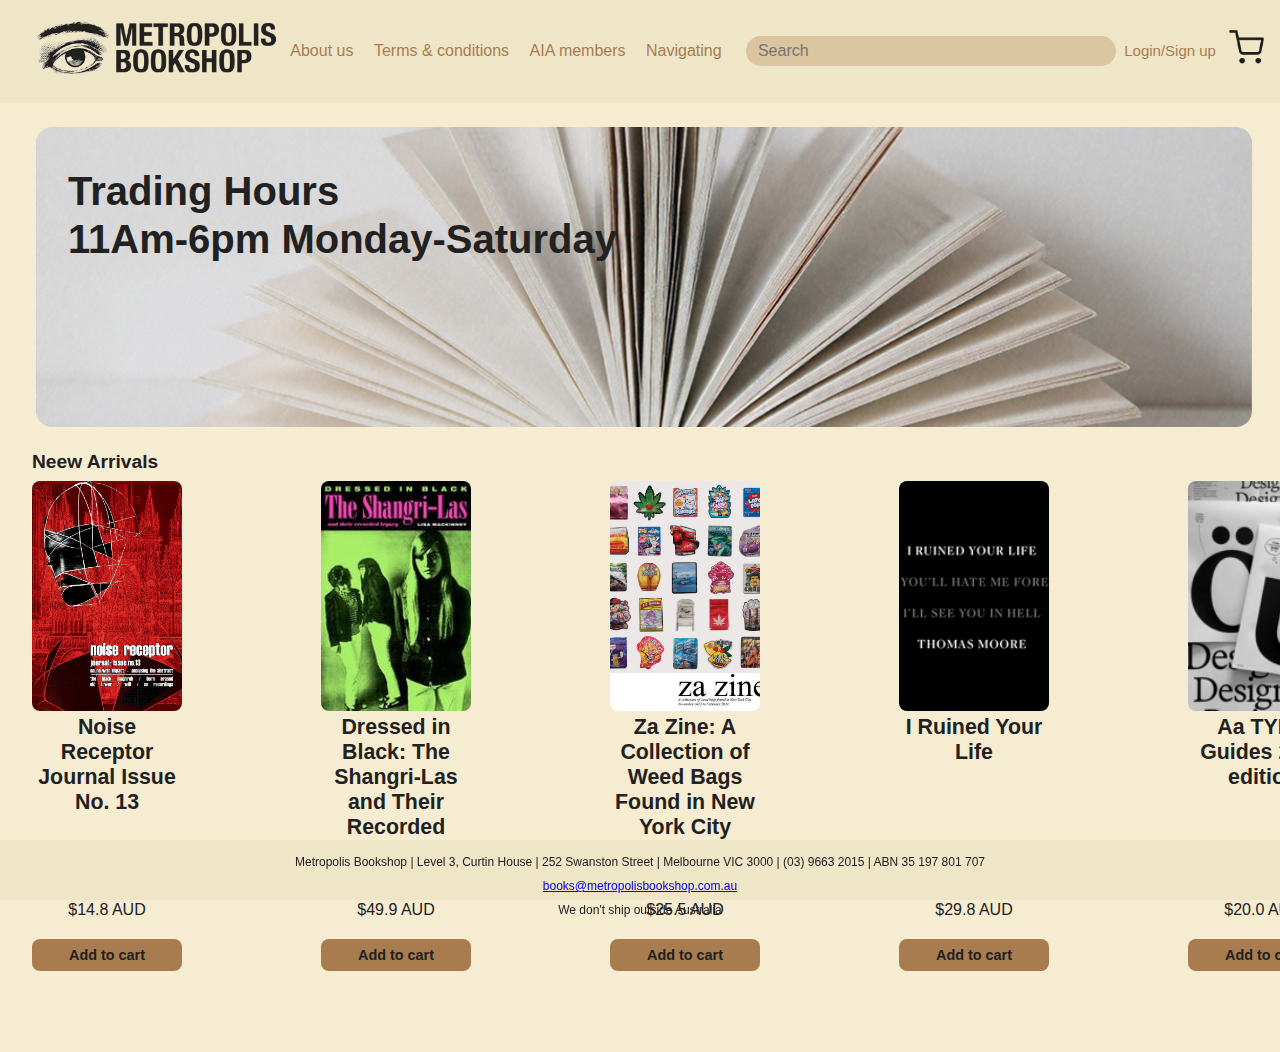
<file: index.html>
<!DOCTYPE html>
<html lang="en">
<head>
  <meta charset="UTF-8">
  <meta name="viewport" content="width=device-width, initial-scale=1.0">
  <title>Metropolis Bookshop</title>
  <link rel="stylesheet" href="style.css">
</head>
<body>
<div class="container">
  <!-- Mobile Header -->
  <header class="mobile-header">
    <h1>Metropolis bookshop</h1>
    <div class="mocart-icon">
      <img src="images/cart2.png" alt="mocart" />
    </div>
    <div class="search-box" onclick="location.href='search page.html';">
      <span class="search-icon">
      <img src="images/Search.png" alt="searcher">
      </span>
      <input type="text" placeholder="Search">
    </div>
  </header>

  <!-- Desktop Header -->
  <header class="desktop-header">
    <div class="cart-icon">
      <img src="images/cart2.png" alt="Cart" />
    </div>
    <div class="logo">
      <img src="images/original_metropolis_logoweb.png" alt="LOGO">      
    </div>
    <nav class="desktop-nav-links">
      <a href="#">About us</a>
      <a href="#">Terms &amp; conditions</a>
      <a href="#">AIA members</a>
      <a href="#">Navigating</a>
    </nav>
    <div class="desktop-search" onclick="location.href='search page.html';">
      <input type="text" placeholder="Search">
    </div>
    <div class="desktop-actions">
      <a href="#">Login/Sign up</a>
    </div>
  </header>

  <!-- Banner -->
  <section class="banner">
    <div class="banner-text">Trading Hours<br>11Am-6pm Monday-Saturday</div>
  </section>

  <!-- New Arrivals -->
  <section class="new-arrivals">
    <h2>Neew Arrivals</h2>
    <div class="books">
      <div class="book-item"><div class="book-cover"> <img src="images/book1.png" alt="book1"></div><p class="price">Noise Receptor Journal Issue No. 13</p>
      <p class="Price">$14.8 AUD</p>
      <button class="btn">Add to cart</button><button class="btn buy-btn">buy</button></div>
      <div class="book-item"><div class="book-cover"> <img src="images/book2.jpg" alt="book2"></div><p class="price">Dressed in Black: The Shangri-Las and Their Recorded Legacy</p>
      <p class="Price">$49.9 AUD</p>
      <button class="btn">Add to cart</button><button class="btn buy-btn">buy</button></div>
      <div class="book-item"><div class="book-cover"> <img src="images/book3.jpg" alt="book3"></div><p class="price">Za Zine: A Collection of Weed Bags Found in New York City</p>
      <p class="Price">$25.5 AUD</p>
      <button class="btn">Add to cart</button><button class="btn buy-btn">buy</button></div>
      <div class="book-item"><div class="book-cover"> <img src="images/book4.jpg" alt="book4"></div><p class="price">I Ruined Your Life</p>
      <p class="Price">$29.8 AUD</p>
      <button class="btn">Add to cart</button><button class="btn buy-btn">buy</button></div>
      <div class="book-item"><div class="book-cover"> <img src="images/book5.png" alt="book5"></div><p class="price">Aa TYPO Guides 2025 edition</p>
      <p class="Price">$20.0 AUD</p>
      <button class="btn">Add to cart</button><button class="btn buy-btn">buy</button></div>
    </div>
  </section>

  <!-- Desktop Footer -->
  <footer class="footer">
    <p>Metropolis Bookshop | Level 3, Curtin House | 252 Swanston Street | Melbourne VIC 3000 | (03) 9663 2015 | ABN 35 197 801 707</p>
    <p><a href="mailto:books@metropolisbookshop.com.au">books@metropolisbookshop.com.au</a></p>
    <p>We don't ship outside Australia</p>
  </footer>

  <!-- Mobile Bottom Navigation -->
  <nav class="mobile-nav">
    <a href="#"><div class="nav-icon"><img src="images/Icon.png" alt="Icon1"></div><span class="nav-label">Home</span></a>
    <a href="#"><div class="nav-icon" type="button" onclick="location.href='search page.html';"><img src="images/Search.png" alt="Icon2"></div><span class="nav-label">Search</span></a>
    <a href="#"><div class="nav-icon"><img src="images/cart2.png" alt="Icon3"></div><span class="nav-label">Cart</span></a>
  </nav>
</div>
</body>
</html>
</file>
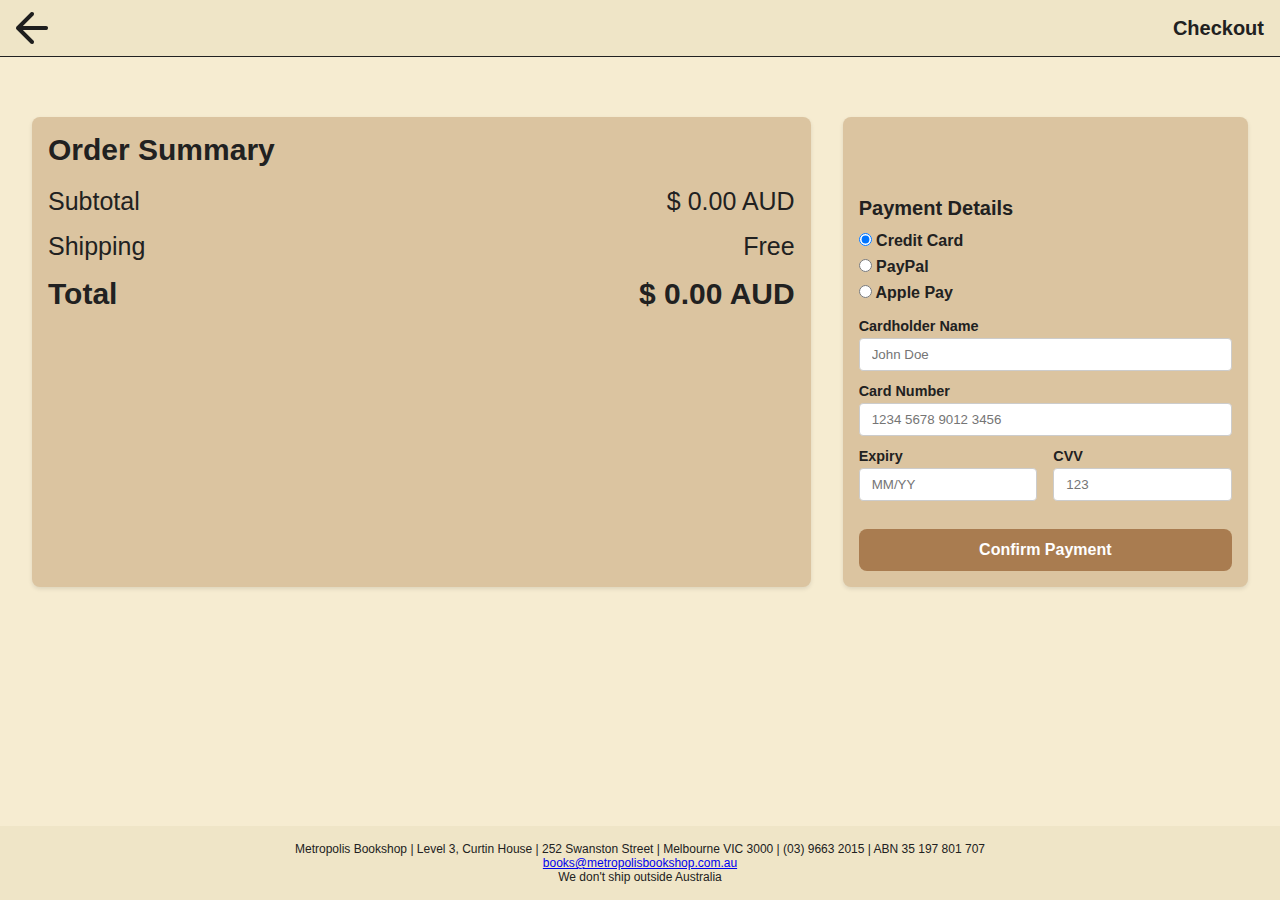
<file: checkout.html>
<!DOCTYPE html>
<html lang="en">
<head>
  <meta charset="UTF-8"/>
  <meta name="viewport" content="width=device-width, initial-scale=1"/>
  <title>Checkout – Metropolis Bookshop</title>
  <link rel="stylesheet" href="checkout.css"/>
  <script src="cart.js"></script>
</head>
<body>

  <!-- Mobile Header -->
  <header class="mobile-header">
    <div class="mobile-header-top">
      <button class="icon back-btn" onclick="history.back()" aria-label="Back">
        <img src="images/back.png" alt="icon">
      </button>
      <h1 class="mobile-title">Checkout</h1>
    </div>
  </header>

  <!-- Desktop Header -->
  <header class="desktop-header">
    <button class="icon back-btn" onclick="history.back()" aria-label="Back">
      <img src="images/back.png" alt="icon">
    </button>
  </header>

  <!-- Main Content -->
  <main class="checkout-main container">
    <div class="checkout-grid">
      <section class="order-summary">
        <h2>Order Summary</h2>
        <ul id="summary-list">
        </ul>
        <div class="summary-row">
          <span>Subtotal</span>
          <span id="summary-subtotal">-</span>
        </div>
        <div class="summary-row">
          <span>Shipping</span>
          <span>Free</span>
        </div>
        <div class="summary-row total-row">
          <span>Total</span>
          <span id="summary-total">-</span>
        </div>
      </section>
      <section class="payment-details">
        <h2>Payment Details</h2>
        <form id="payment-form">
          <div class="pm-group">
            <label>
              <input type="radio" name="pm" value="credit" checked/>
              Credit Card
            </label>
            <label>
              <input type="radio" name="pm" value="paypal"/>
              PayPal
            </label>
            <label>
              <input type="radio" name="pm" value="applepay"/>
              Apple Pay
            </label>
          </div>
          <div class="cc-fields">
            <label>Cardholder Name
              <input type="text" placeholder="John Doe"/>
            </label>
            <label>Card Number
              <input type="text" placeholder="1234 5678 9012 3456"/>
            </label>
            <div class="cc-row">
              <label>Expiry
                <input type="text" placeholder="MM/YY"/>
              </label>
              <label>CVV
                <input type="text" placeholder="123"/>
              </label>
            </div>
          </div>
          <button type="submit" class="btn confirm-btn">Confirm Payment</button>
        </form>
      </section>
    </div>
  </main>

  <!-- Desktop Footer -->
  <footer class="desktop-footer">
    Metropolis Bookshop | Level 3, Curtin House | 252 Swanston Street | Melbourne VIC 3000 | (03) 9663 2015 | ABN 35 197 801 707
    <p><a href="mailto:books@metropolisbookshop.com.au">books@metropolisbookshop.com.au</a></p>
    <p>We don't ship outside Australia</p>
  </footer>

 <script src="checkout.js"></script>


</body>
</html>
</file>
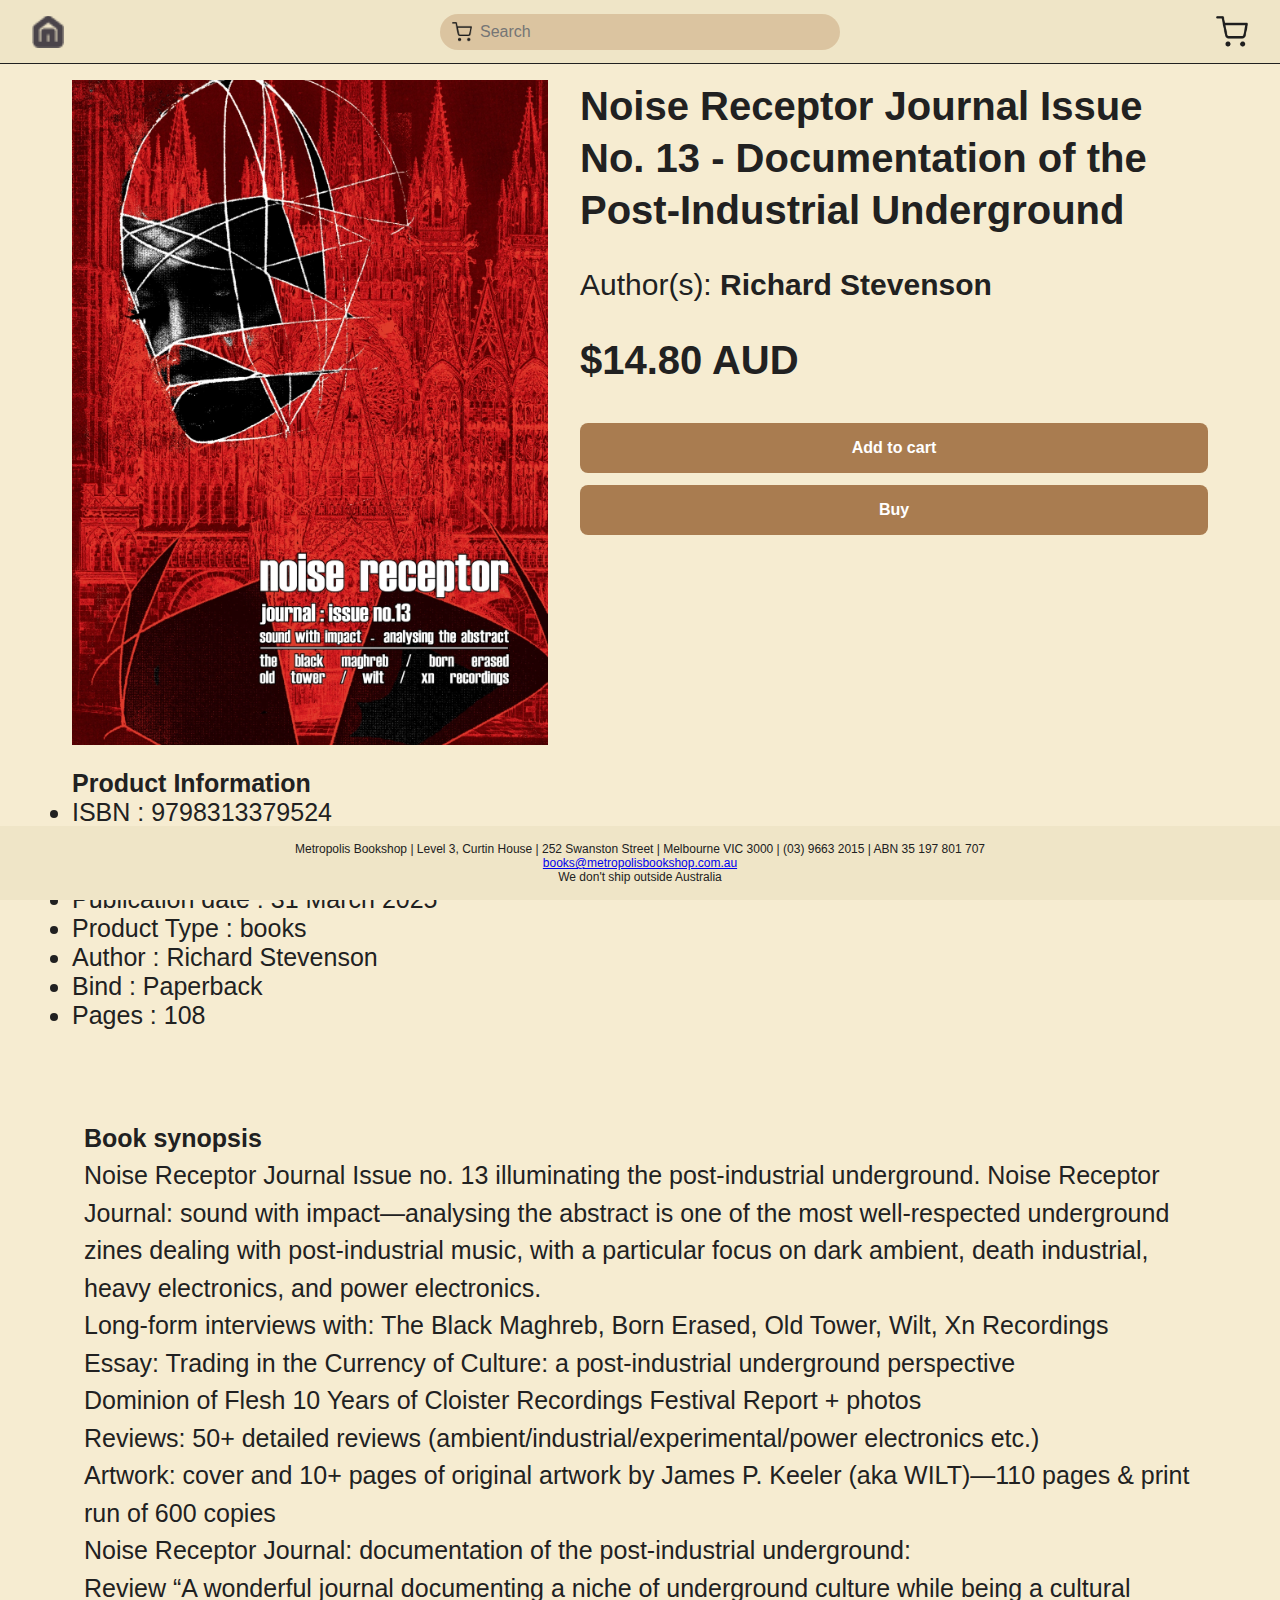
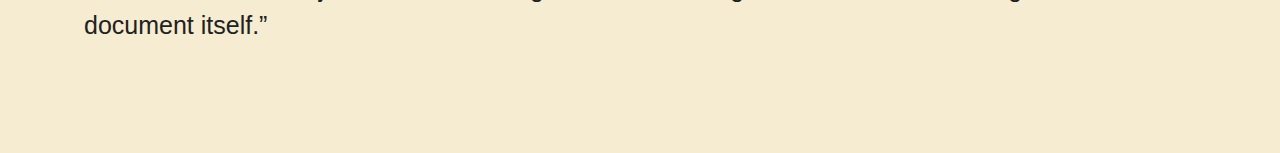
<file: detail.html>
<!DOCTYPE html>
<html lang="en">
<head>
  <meta charset="UTF-8"/>
  <meta name="viewport" content="width=device-width, initial-scale=1"/>
  <title>Book Detail - Metropolis Bookshop</title>
  <link rel="stylesheet" href="detail.css"/>
  <script src="cart.js"></script>
</head>
<body>

  <!-- Mobile Header -->
  <header class="mobile-header">
    <div class="mobile-nav-top">
      <div class="icon back-btn" type="button" onclick="location.href='index.html';"><img src="images/Icon.png" alt="icon"></div>
      <div class="icon cart-btn"><img src="images/cart2.png" alt="icon"></div>
    </div>
  </header>

  <!-- Main Content -->
  <main class="detail-main">
    <div class="detail-cover"><img src="images/book1.png" alt="icon"></div>

    <h1 class="detail-title">
      Noise Receptor Journal Issue No. 13 - Documentation of the Post-Industrial Underground
    </h1>

    <p class="detail-author">
      Author(s): <strong>Richard Stevenson</strong>
    </p>

    <div class="detail-info">
      <h2>Product Information</h2>
        <li>ISBN : 9798313379524</li>
        <li>Publisher : Independently Published</li>
        <li>Imprint : abe</li>
        <li>Publication date : 31 March 2025</li>
        <li>Product Type : books</li>
        <li>Author : Richard Stevenson</li>
        <li>Bind : Paperback</li>
        <li>Pages : 108</p>
    </div>

    <p class="detail-price">$14.80 AUD</p>

    <div class="detail-actions">
      <button class="btn add" onclick="addToCartAndRedirect('noise-receptor')">Add to cart</button>
      <button class="btn buy">Buy</button>
    </div>

    <div class="detail-description">
      <br>
      <strong>Book synopsis</strong><br>
       Noise Receptor Journal Issue no. 13 illuminating the post-industrial underground. Noise Receptor Journal: sound with impact—analysing the abstract is one of the most well-respected underground zines dealing with post-industrial music, with a particular focus on dark ambient, death industrial, heavy electronics, and power electronics.<br>
      Long-form interviews with: The Black Maghreb, Born Erased, Old Tower, Wilt, Xn Recordings<br>
      Essay: Trading in the Currency of Culture: a post-industrial underground perspective<br>
      Dominion of Flesh 10 Years of Cloister Recordings Festival Report + photos<br>
      Reviews: 50+ detailed reviews (ambient/industrial/experimental/power electronics etc.)<br>
      Artwork: cover and 10+ pages of original artwork by James P. Keeler (aka WILT)—110 pages & print run of 600 copies<br>
      Noise Receptor Journal: documentation of the post-industrial underground:<br>
      Review “A wonderful journal documenting a niche of underground culture while being a cultural document itself.”
    </div>
  </main>

  <!-- Mobile Navigation -->
  <nav class="mobile-nav">
    <a href="index.html" class="nav-item">
      <div class="nav-icon" type="button" onclick="location.href='index.html';"><img src="images/Icon.png" alt="icon"></div>
      <span class="nav-label">Home</span>
    </a>
    <a href="search-page.html" class="nav-item">
      <div class="nav-icon" onclick="location.href='search page.html';"><img src="images/Search.png" alt="icon"></div>
      <span class="nav-label">Search</span>
    </a>
    <a href="cart.html" class="nav-item">
      <div class="nav-icon" onclick="location.href='shopping-cart.html';"><img src="images/cart2.png" alt="icon"></div>
      <span class="nav-label">Cart</span>
    </a>
  </nav>

  <!-- Desktop Header -->
  <header class="desktop-header">
    <div class="desktop-header-inner">
      <div class="icon back-btn" type="button" onclick="location.href='index.html';"><img src="images/Icon.png" alt="icon"></div>
      <div class="desktop-search-box" onclick="location.href='search page.html';">
        <span class="icon search-icon" aria-hidden="true"><img src="images/cart2.png" alt="icon"></span>
        <input
          type="search"
          class="search-input"
          placeholder="Search"
          aria-label="Search"
        />
      </div>
      <div class="icon cart-btn"><img src="images/cart2.png" alt="icon"></div>
    </div>
  </header>

  <!-- Desktop Footer -->
  <footer class="desktop-footer">
    Metropolis Bookshop | Level 3, Curtin House | 252 Swanston Street | Melbourne VIC 3000 | (03) 9663 2015 | ABN 35 197 801 707
    <p><a href="mailto:books@metropolisbookshop.com.au">books@metropolisbookshop.com.au</a></p>
    <p>We don't ship outside Australia</p>
  </footer>

</body>
<script>
function addToCartAndRedirect(productId) {
  const cart = JSON.parse(localStorage.getItem('cart') || '{}');
  cart[productId] = (cart[productId] || 0) + 1;
  localStorage.setItem('cart', JSON.stringify(cart));
  window.location.href = 'shopping-cart.html';
}
</script>
</html>
</file>
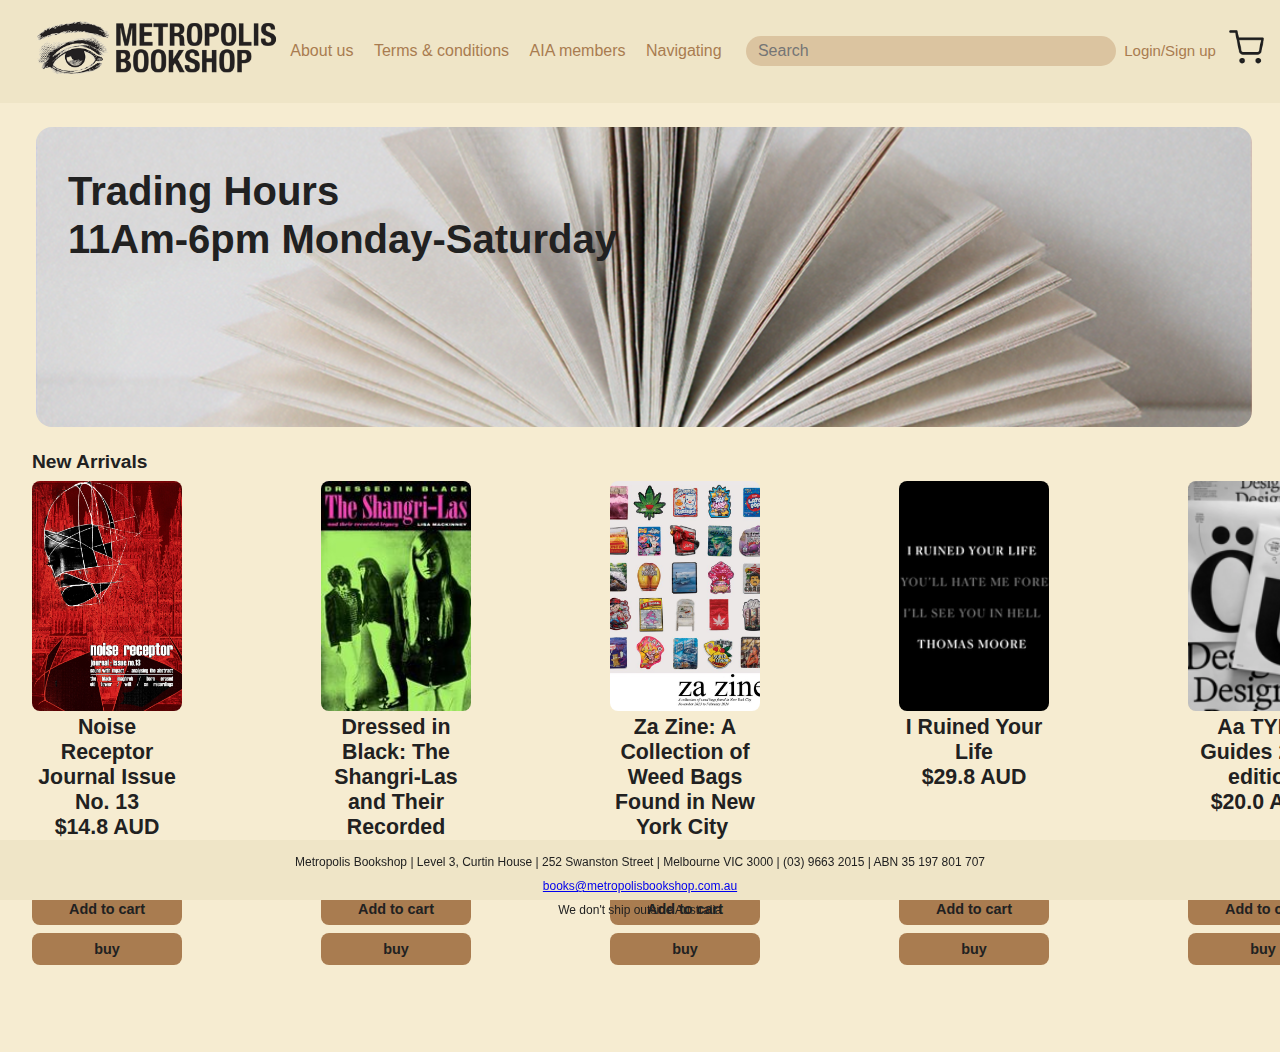
<file: Homepgae.html>
<!DOCTYPE html>
<html lang="en">
<head>
  <meta charset="UTF-8">
  <meta name="viewport" content="width=device-width, initial-scale=1.0">
  <title>Metropolis Bookshop</title>
  <link rel="stylesheet" href="style.css">
</head>
<body>
<div class="container">
  <!-- Mobile Header -->
  <header class="mobile-header">
    <h1>Metropolis bookshop</h1>
    <div class="mocart-icon">
      <img src="images/cart2.png" alt="mocart" />
    </div>
    <div class="search-box">
      <span class="search-icon">
      <img src="images/Search.png" alt="searcher">
      </span>
      <input type="text" placeholder="Search">
    </div>
  </header>

  <!-- Desktop Header -->
  <header class="desktop-header">
    <div class="cart-icon">
      <img src="images/cart2.png" alt="Cart" />
    </div>
    <div class="logo">
      <img src="images/original_metropolis_logoweb.png" alt="LOGO">      
    </div>
    <nav class="desktop-nav-links">
      <a href="#">About us</a>
      <a href="#">Terms &amp; conditions</a>
      <a href="#">AIA members</a>
      <a href="#">Navigating</a>
    </nav>
    <div class="desktop-search">
      <input type="text" placeholder="Search">
    </div>
    <div class="desktop-actions">
      <a href="#">Login/Sign up</a>
    </div>
  </header>

  <!-- Banner -->
  <section class="banner">
    <div class="banner-text">Trading Hours<br>11Am-6pm Monday-Saturday</div>
  </section>

  <!-- New Arrivals -->
  <section class="new-arrivals">
    <h2>New Arrivals</h2>
    <div class="books">
      <div class="book-item"><div class="book-cover"> <img src="images/book1.png" alt="book1"></div><p class="price">Noise Receptor Journal Issue No. 13 <br> $14.8 AUD</p><button class="btn">Add to cart</button><button class="btn buy-btn">buy</button></div>
      <div class="book-item"><div class="book-cover"> <img src="images/book2.jpg" alt="book2"></div><p class="price">Dressed in Black: The Shangri-Las and Their Recorded Legacy<br>$49.9 AUD</p><button class="btn">Add to cart</button><button class="btn buy-btn">buy</button></div>
      <div class="book-item"><div class="book-cover"> <img src="images/book3.jpg" alt="book3"></div><p class="price">Za Zine: A Collection of Weed Bags Found in New York City <br>$25.5 AUD</p><button class="btn">Add to cart</button><button class="btn buy-btn">buy</button></div>
      <div class="book-item"><div class="book-cover"> <img src="images/book4.jpg" alt="book4"></div><p class="price">I Ruined Your Life<br>$29.8 AUD</p><button class="btn">Add to cart</button><button class="btn buy-btn">buy</button></div>
      <div class="book-item"><div class="book-cover"> <img src="images/book5.png" alt="book5"></div><p class="price">Aa TYPO Guides 2025 edition<br>$20.0 AUD</p><button class="btn">Add to cart</button><button class="btn buy-btn">buy</button></div>
    </div>
  </section>

  <!-- Desktop Footer -->
  <footer class="footer">
    <p>Metropolis Bookshop | Level 3, Curtin House | 252 Swanston Street | Melbourne VIC 3000 | (03) 9663 2015 | ABN 35 197 801 707</p>
    <p><a href="mailto:books@metropolisbookshop.com.au">books@metropolisbookshop.com.au</a></p>
    <p>We don't ship outside Australia</p>
  </footer>

  <!-- Mobile Bottom Navigation -->
  <nav class="mobile-nav">
    <a href="#"><div class="nav-icon"><img src="images/Icon.png" alt="Icon1"></div><span class="nav-label">Home</span></a>
    <a href="#"><div class="nav-icon"><img src="images/Icon2.png" alt="Icon2"></div><span class="nav-label">Search</span></a>
    <a href="#"><div class="nav-icon"><img src="images/Icon3.png" alt="Icon3"></div><span class="nav-label">Cart</span></a>
  </nav>
</div>
</body>
</html>
</file>
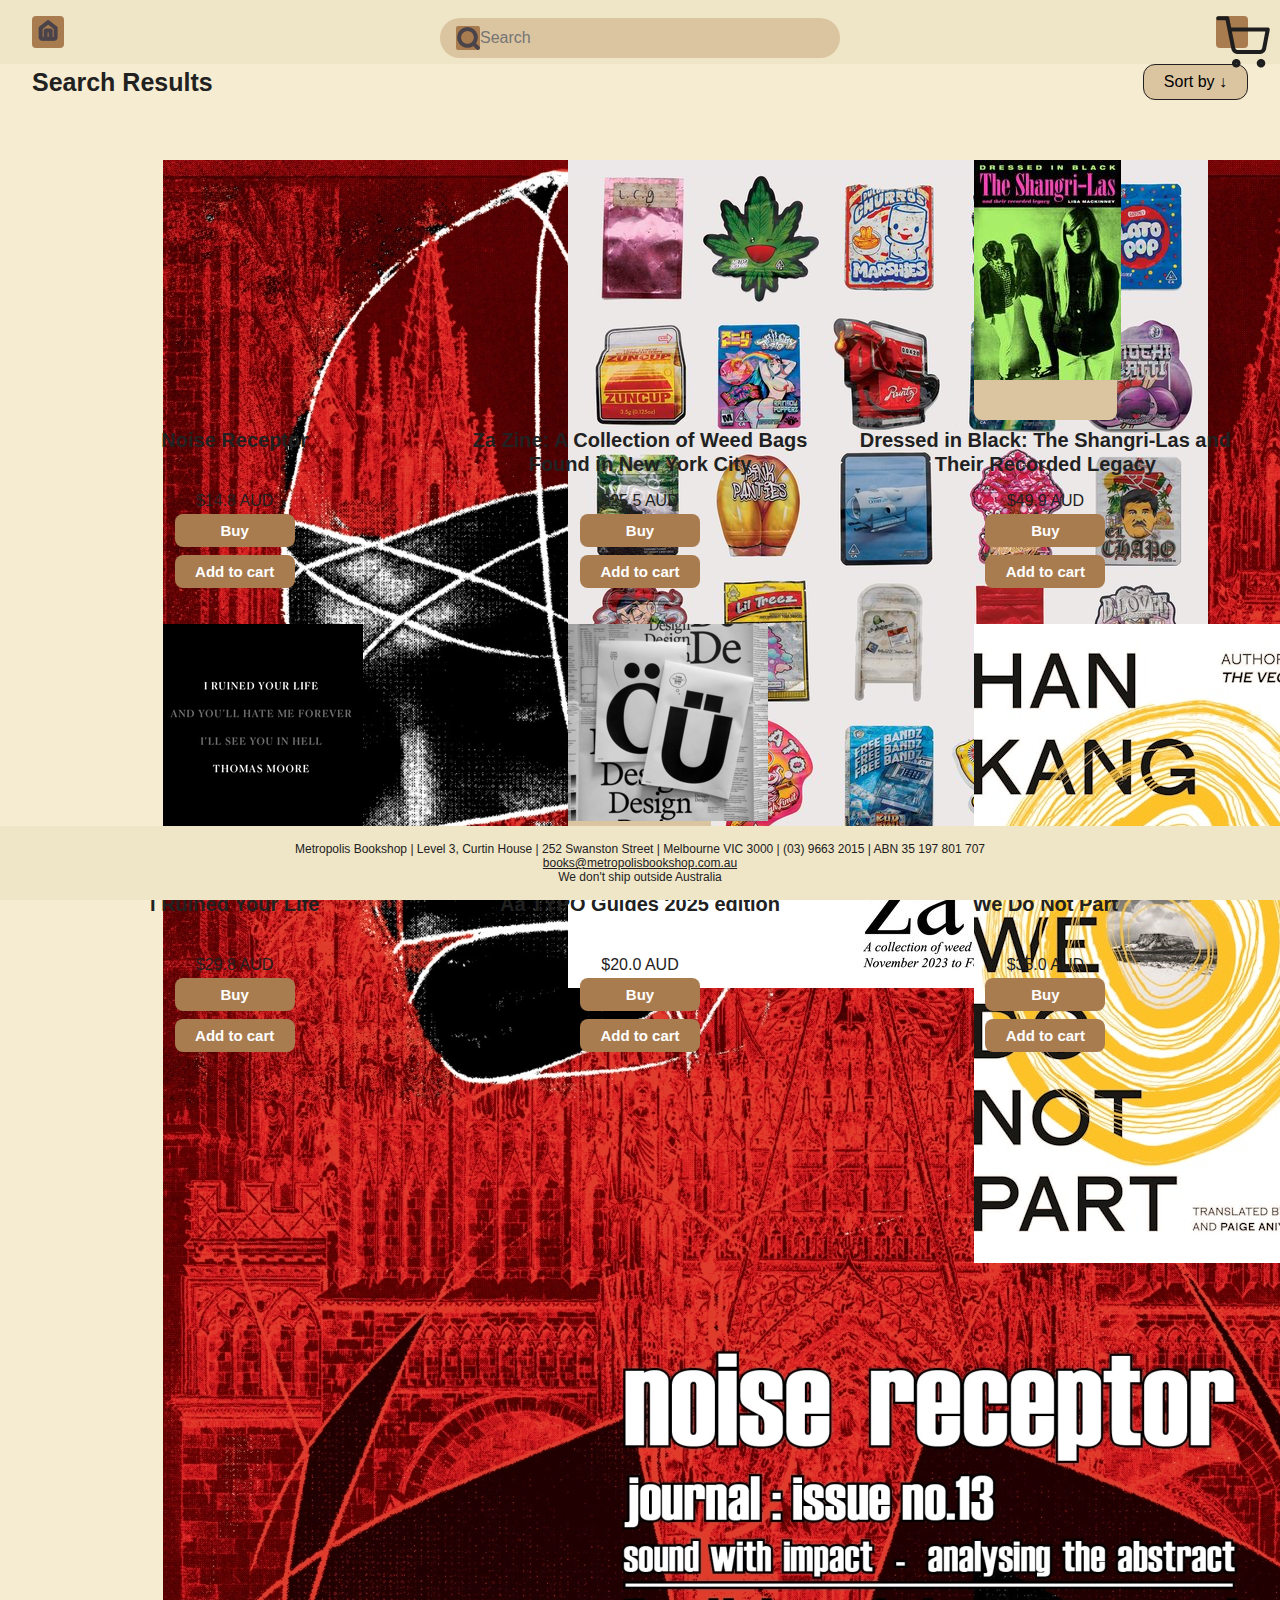
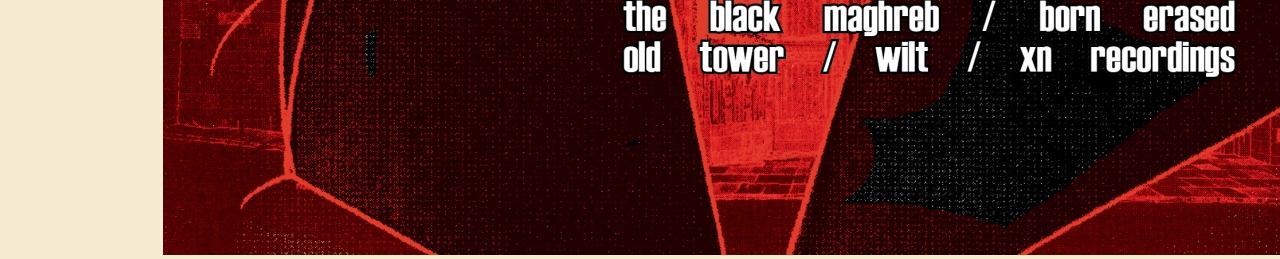
<file: search page.html>
<!DOCTYPE html>
<html lang="en">
<head>
  <meta charset="UTF-8"/>
  <meta name="viewport" content="width=device-width, initial-scale=1"/>
  <title>Search Results  Metropolis Bookshop</title>
  <link rel="stylesheet" href="global bottom.css">
  <link rel="stylesheet" href="search page.css">
  <script src="cart.js"></script>
  
</head>
<body>

  <!-- Mobile Header -->
  <header class="mobile-header">
    <div class="mobile-header-top">
      <button class="icon back-btn" aria-label="Back" type="button" onclick="location.href='index.html';"><img src="images/Icon.png" alt="icon"></button>
      <h1 class="mobile-title">Metropolis bookshop</h1>
      <button class="icon cart-btn" aria-label="Cart" onclick="location.href='shopping-cart.html';"><img src="images/cart2.png" alt="icon3"></button>
    </div>
    <div class="search-box">
      <span class="icon search-icon" aria-hidden="true"><img src="images/Search.png" alt="icon3"></span>
      <input type="search" placeholder="Search" aria-label="Search input"/>
    </div>
    <div class="results-header">
      <h2>Search result</h2>
      <div class="sort-container">
        <button id="mobileSortBtn" class="sort-btn">Sort by ↓</button>
        <ul id="mobileSortOptions" class="sort-options">
          <li>Price up</li>
          <li>Price down</li>
          <li>Best-selling</li>
          <li>Low purchase</li>
        </ul>
      </div>
    </div>
  </header>

  <!-- Desktop Header -->
  <header class="desktop-header">
    <button class="icon home-btn"  aria-label="Home"  type="button" onclick="location.href='index.html';"><img src="images/Icon.png" alt="icon3"></button>
    <button class="icon cart-btn" aria-label="Cart" onclick="location.href='shopping-cart.html';"><img src="images/cart2.png" alt="icon3"></button>
  </header>

  <!-- Desktop Search -->
  <div class="desktop-search-bar">
    <span class="icon search-icon" aria-hidden="true"><img src="images/Search.png" alt="icon3"></span>
    <input type="search" placeholder="Search" aria-label="Desktop search"/>
  </div>

  <!-- Desktop Results Header -->
  <div class="desktop-results-header">
    <h2>Search Results</h2>
    <div class="sort-container">
      <button id="desktopSortBtn" class="sort-btn">Sort by ↓</button>
      <ul id="desktopSortOptions" class="sort-options">
        <li>Price up</li>
        <li>Price down</li>
        <li>Best-selling</li>
        <li>Low purchase</li>
      </ul>
    </div>
  </div>

  <!-- Main Content -->
  <main class="site-main">
    <section class="results-grid">
      <!-- items -->
      <div class="item">
        <div class="cover" onclick="location.href='detail.html';"><img src="images/book1.png" alt="book1"></div>
        <p class="label">Noise Receptor</p>
        <p class="price">$14.8 AUD</p>
        <button class="btn buy" onclick="buyAndCheckout('noise-receptor')">Buy</button>
        <button class="btn add" onclick="addToCart('noise-receptor')">Add to cart</button>
      </div>
      <div class="item">
        <div class="cover"><img src="images/book3.jpg" alt="icon3"></div>
        <p class="label">Za Zine: A Collection of Weed Bags Found in New York City</p>
        <p class="price">$25.5 AUD</p>
        <button class="btn buy" onclick="buyAndCheckout('za-zine')">Buy</button>
        <button class="btn add" onclick="addToCart('za-zine')">Add to cart</button>
      </div>
      <div class="item">
        <div class="cover" onclick="location.href='detail2.html';"><img src="images/book2.jpg" alt="icon3"></div>
        <p class="label">Dressed in Black: The Shangri-Las and Their Recorded Legacy</p>
        <p class="price">$49.9 AUD</p>
        <button class="btn buy">Buy</button>
        <button class="btn add">Add to cart</button>
      </div>
      <div class="item">
        <div class="cover"><img src="images/book4.jpg" alt="icon3"></div>
        <p class="label">I Ruined Your Life</p>
        <p class="price">$29.8 AUD</p>
        <button class="btn buy">Buy</button>
        <button class="btn add">Add to cart</button>
      </div>
      <div class="item">
        <div class="cover"><img src="images/book5.png" alt="icon3"></div>
        <p class="label">Aa TYPO Guides 2025 edition</p>
        <p class="price">$20.0 AUD</p>
        <button class="btn buy">Buy</button>
        <button class="btn add">Add to cart</button>
      </div>
      <div class="item">
        <div class="cover"><img src="images/book6.jpg" alt="icon3"></div>
        <p class="label">We Do Not Part</p>
        <p class="price">$35.0 AUD</p>
        <button class="btn buy">Buy</button>
        <button class="btn add">Add to cart</button>
      </div>
    </section>
  </main>

  <!-- Desktop Footer -->
  <footer class="desktop-footer">
    <p>Metropolis Bookshop | Level 3, Curtin House | 252 Swanston Street | Melbourne VIC 3000 | (03) 9663 2015 | ABN 35 197 801 707</p>
    <p><a href="mailto:books@metropolisbookshop.com.au">books@metropolisbookshop.com.au</a></p>
    <p>We don't ship outside Australia</p>
  </footer>

  <!-- Mobile Bottom Navigation -->
  <nav class="mobile-nav">
    <a href="#" class="nav-item">
      <button class="icon home-btn" aria-label="Home" type="button" onclick="location.href='index.html';"><img src="images/Icon.png" alt="icon3"></button>
      <span class="nav-label">Home</span>
    </a>
    <a href="#" class="nav-item">
      <button class="icon search-btn" aria-label="Search"><img src="images/Search.png" alt="icon3"></button>
      <span class="nav-label">Search</span>
    </a>
    <a href="#" class="nav-item">
      <button class="icon cart-btn" aria-label="Cart" onclick="location.href='shopping-cart.html';"><img src="images/cart2.png" alt="icon3"></button>
      <span class="nav-label" >Cart</span>
    </a>
  </nav>
  <script src="search page.js"></script>
  <script>
    function addToCartAndRedirect(productId) {
      const cart = JSON.parse(localStorage.getItem('cart') || '{}');
      cart[productId] = (cart[productId] || 0) + 1;
      localStorage.setItem('cart', JSON.stringify(cart));
      window.location.href = 'shopping-cart.html';
    }
</script>
<script>
  function buyAndCheckout(productId) {
    const cart = loadCart();           
    cart[productId] = (cart[productId]||0) + 1;
    saveCart(cart);                  
    window.location.href = 'checkout.html';
  }
</script>
</body>
</html>
</file>
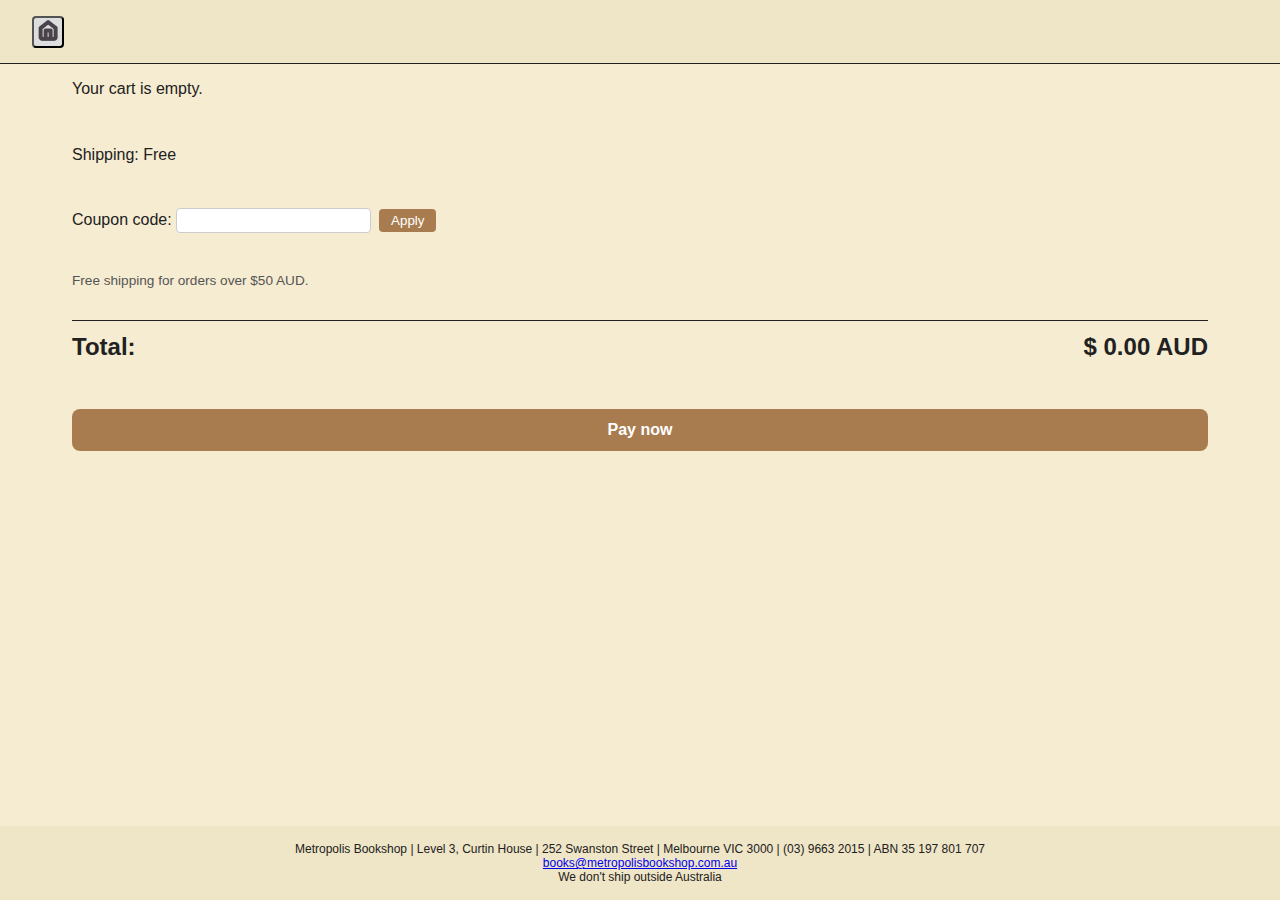
<file: shopping-cart.html>
<!DOCTYPE html>
<html lang="en">
<head>
  <meta charset="UTF-8"/>
  <meta name="viewport" content="width=device-width, initial-scale=1"/>
  <title>Shopping Cart - Metropolis Bookshop</title>
  <link rel="stylesheet" href="shopping-cart.css"/>
  <script src="cart.js"></script>
</head>

<body>

  <!-- Mobile Header -->
  <header class="mobile-header">
    <div class="mobile-header-top">
      <button class="icon back-btn" onclick="location.href='index.html'" aria-label="Back"><img src="images/Icon.png" alt="icon"></button>
      <h1 class="mobile-title">Shopping Cart</h1>
    </div>
  </header>

  <!-- Desktop Header -->
  <header class="desktop-header">
    <button class="icon back-btn" onclick="location.href='index.html'" aria-label="Back"><img src="images/Icon.png" alt="icon"></button>
  </header>
  
  <!-- Main Content -->
  <main class="detail-main" id="cart-main">
  </main>

  <!-- Mobile Bottom Nav -->
  <nav class="mobile-nav">
    <a href="index.html" class="nav-item">
      <div class="nav-icon" type="button" onclick="location.href='index.html';"><img src="images/Icon.png" alt="icon"></div>
      <span class="nav-label">Home</span>
    </a>
    <a href="search page.html" class="nav-item">
      <div class="nav-icon" onclick="location.href='search page.html';"><img src="images/Search.png" alt="icon"></div>
      <span class="nav-label">Search</span>
    </a>
    <a href="shopping-cart.html" class="nav-item">
      <div class="nav-icon" ><img src="images/cart2.png" alt="icon"></div>
      <span class="nav-label">Cart</span>
    </a>
  </nav>

  <!-- Desktop Footer -->
  <footer class="desktop-footer">
    Metropolis Bookshop | Level 3, Curtin House | 252 Swanston Street | Melbourne VIC 3000 | (03) 9663 2015 | ABN 35 197 801 707
    <p><a href="mailto:books@metropolisbookshop.com.au">books@metropolisbookshop.com.au</a></p>
    <p>We don't ship outside Australia</p>
  </footer>

  <script src="cart.js"></script>
</body>
<script>
  function addToCartAndRedirect(productId) {
    const cart = JSON.parse(localStorage.getItem('cart') || '{}');
    cart[productId] = (cart[productId] || 0) + 1;
    localStorage.setItem('cart', JSON.stringify(cart));
    window.location.href = 'shopping-cart.html';
  }
</script>
</html>
</file>
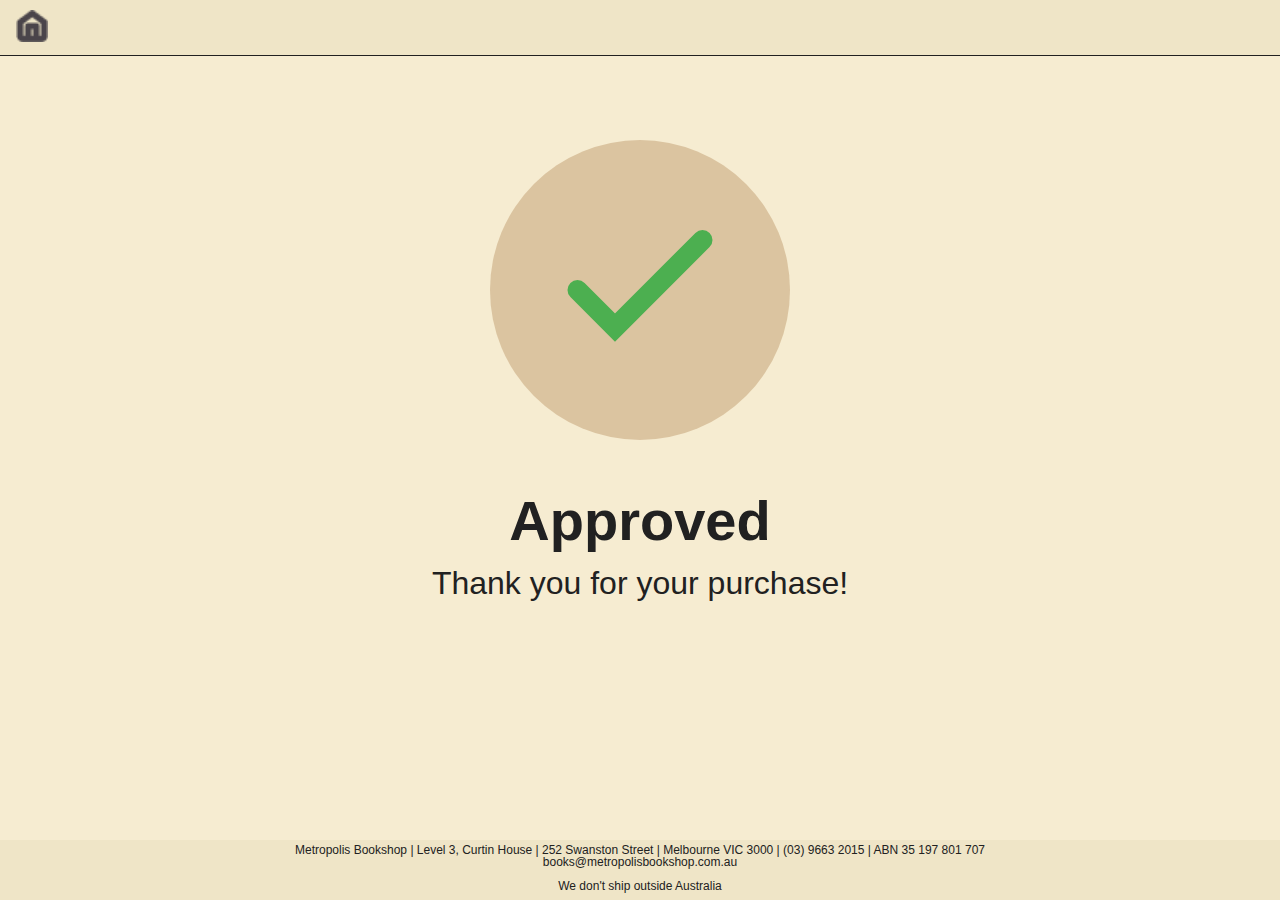
<file: success.html>
<!DOCTYPE html>
<html lang="en">
<head>
  <meta charset="UTF-8">
  <meta name="viewport" content="width=device-width, initial-scale=1"/>
  <title>Payment Approved - Metropolis Bookshop</title>
  <link rel="stylesheet" href="success.css"/>
</head>
<body>

  <!-- Header (same on mobile & desktop) -->
  <header class="header">
    <button class="icon back-btn" onclick="location.href='index.html';" aria-label="Back to home">
      <img src="images/Icon.png">
    </button>
  </header>

  <!-- Main Content -->
  <main class="success-main">
    <div class="icon-circle">
      <svg width="120" height="120" viewBox="0 0 120 120" aria-hidden="true">
        <circle cx="60" cy="60" r="60" fill="#DBC4A0"/>
        <path d="M35 60 L50 75 L85 40" stroke="#4CAF50" stroke-width="8" fill="none" stroke-linecap="round"/>
      </svg>
    </div>
    <h1>Approved</h1>
    <p>Thank you for your purchase!</p>
  </main>

  <!-- Desktop Footer -->
  <footer class="footer">
    Metropolis Bookshop | Level 3, Curtin House | 252 Swanston Street | Melbourne VIC 3000 | (03) 9663 2015 | ABN 35 197 801 707
    <p><a href="mailto:books@metropolisbookshop.com.au">books@metropolisbookshop.com.au</a></p>
    <p>We don't ship outside Australia</p>
  </footer>

</body>
</html>
</file>
<file: style.css>
/* Hide desktop header and footer by default */
.desktop-header, .footer {
  display: none;
}
.container {
  max-width: 844px;    
  width: 100%;          
  margin: 0 auto;       
}

/* Global Styles */
body {
  margin: 0;
  padding-bottom: 80px; 
  font-family: Arial, sans-serif;
  background-color: #F6ECD1;
  color: #212121;
}
*, *::before, *::after {
  box-sizing: border-box;
}

/* Mobile Styles */
.mobile-header {
  font-size: 12pt;
  text-align: center;
  width: auto;
  padding: 10px;
}
.mobile-nav-top {
  display: flex;
  justify-content: flex-end;
  padding: 8px 16px;
}
.cart-icon-placeholder {
  font-size: 1.5rem;
  color: #212121;
}
.mobile-title {
  text-align: center;
  font-size: 10pt;
  font-weight: bold;
  margin: 8px;
  color: #212121;
}
.search-box {
  width: 100%;
  margin: 15px 2px 4px;
  max-width: 360px;
  position: relative;
}
.search-box input {
  width: 100%;
  padding: 8px 12px;
  border: none;
  border-radius: 20px;
  background-color:#DBC4A0;
  font-size: 12pt;
  color: #212121;
  text-indent: 20px;
}
.search-icon {
  position: absolute;
  left: 12px;                              
  top: 50%;
  transform: translateY(-50%);
  pointer-events: none;                    
}
.search-icon img {
  width: 16px;
  height: 16px;
}
.banner {
  background-image: url("images/Spread\ out\ books.png");
  background-size: cover;    
  background-position: center; 
  background-repeat: no-repeat;
  margin: 8px 16px;
  height: 250px;
  background-color: #DBC4A0;
  border-radius: 16px;
  position: relative;
  left: auto;
  right: auto;
}
.banner-text {
  position: absolute;
  left: 16px;
  top: 40px;
  font-size: 24px;
  font-weight: bold;
  line-height: 1.2;
  color: #212121;
}
.new-arrivals {
  margin: 16px 0;
  padding: 0 16px;
  max-width: max-content;
}
.new-arrivals h2 {
  margin: 0 0 8px;
  font-size: 1.2rem;
  font-weight: bold;
  color: #212121;
}
.books {
  width: 100%;
  display: flex;
  overflow-x: auto;
  scroll-snap-type: x mandatory;
  -webkit-overflow-scrolling: touch;
}
.book-item {
  flex: 0 0 auto;
  width: 150px;
  margin-right: 12px;
  text-align: center;
  scroll-snap-align: start;
}
.book-cover {
  width: 100%;
  height: 230px;
  background-color: #EFE5C7;
  border-radius: 8px;
  margin-bottom: 4px;
}
.price {
  margin: 4px 0;
  font-size: 12pt;
  font-weight: bold;
  color: #212121;
}
.btn { display: none; }
.mobile-nav {
  position: fixed;
  bottom: 0;
  left: 0;
  width: 100%;
  background-color: #EFE5C7;
  display: flex;
  justify-content: space-around;
  padding: 8px 0;
  z-index: 1000;
}
.mobile-nav a {
  text-decoration: none;
  color: #212121;
  text-align: center;
  font-size: 0.75rem;
}
.nav-icon {
  display: block;
  font-size: 1.25rem;
  margin-bottom: 4px;
  color: #212121;
}
.search-icon {
  position: absolute;
  left: 12px;              
  top: 50%;
  transform: translateY(-50%);
  pointer-events: none;    
}
.mocart-icon img{
  display: block;
  width: 30px;   
  height: 30px;
}
.mocart-icon {
  position: absolute;
  top: 8px;                
  right: 0px;              
}


/* Desktop Styles */
@media screen and (min-width: 812px) {
  .container{
    max-width: 1368px;        
    max-height: 972px;        
    margin: 0 auto;           
    overflow: hidden;        
    box-sizing: border-box;
  }
  .site-main {
    height: calc(100vh - 56px);
    overflow-y: auto;         
  }
  .desktop-header {
    
    display: flex;
    align-items: center;
    justify-content: space-between;
    padding: 16px 32px;
    background-color: #EFE5C7;
  }
  .footer {
    display: flex;
    position: fixed;
    bottom: 0;
    flex-direction: column;
    align-items: center;
    padding: 10px 32px;
    background-color: #EFE5C7;
    text-align: center;
    font-size: 9pt;
    color: #212121;
    z-index: 1000;
    left: 0;
    height: 60px;
    line-height:0.1px; 
    max-width: 1368px;  
    width: 100%;         
    margin: 0 auto; 
  }
  .mobile-header, .mobile-nav {
    display: none;
  }
  img[alt="LOGO"] {
    width: 250px;     
    height: auto;     
  }
  .desktop-nav-links a {
    margin-right: 16px;
    text-decoration: none;
    color: #A97C50;
    font-size: 16px;
  }

  .desktop-search input {
    width: 370px;
    height: 30px;
    padding: 8px 12px;
    border: none;
    border-radius: 20px;
    background-color: #DBC4A0;
    font-size: 1rem;
    color: #212121;
  }
  .desktop-actions a {
    margin-right: 32px;
    text-decoration: none;
    color: #A97C50;
    font-size:15px;
  }
  .banner {
    background-image: url("images/Unfolded\ books\,white\,\ simple.png");
    background-size: cover;    
    background-position: center; 
    background-repeat: no-repeat;
    height: 300px;
    margin: 24px 32px;
    left: 4px;
    padding-right: 5px;
    background-color: #DBC4A0;
  }
  .banner-text {
    left: 32px;
    bottom: 32px;
    font-size: 40px;
  }
  .new-arrivals {
    padding: 0 32px;
    margin-bottom: 30px;
    max-width: 1300px;    
    width: 100%;  
  }
  .books {
    display: grid;
    grid-template-columns: repeat(5, 1fr);
    gap: 127px;
    overflow: visible;
    margin-right: 5px;
  }
  .book-cover {
    width: 100%;
    height: 230px;      
    border-radius: 8px;
    overflow: hidden;    
  }
  .book-cover img {
    display: block;      
    width: 100%;       
    height: 100%;        
    object-fit: cover;   
  }
  .book-item .btn {
    display: inline-block;
    width: 100%;
    margin: 4px 0;
    padding: 8px;
    border: none;
    border-radius: 8px;
    cursor: pointer;
    font-size: 0.9rem;
    background-color: #A97C50;
    color: #212121;
    font-weight: bold;
  }
  .buy-btn {
    background-color: #EFE5C7;
    color: #A97C50;
    border: 1px solid #A97C50;
  }
  .cart-icon img{
    display: block;
    width: 35px;  
    height: 35px;
  }
  .cart-icon {
    position: absolute;
    top: 30px;                 
    right: 16px;              
  }
  .price {
    margin: 4px 0;
    font-size: 16pt;
    font-weight: bold;
    color: #212121;
    height: 170px;
  }
}
</file>
<file: global bottom.css>
/* global.css */
.mobile-nav {
  position: fixed;
  bottom: 0;
  left: 0;
  width: 100%;
  height: 56px;
  background: #EFE5C7;
  display: flex;
  justify-content: space-around;
  align-items: center;
  border-top: 1px solid #212121;
  z-index: 1000;
}
.nav-item {
  flex: 1;
  display: flex;
  flex-direction: column;
  align-items: center;
  color: #212121;
  text-decoration: none;
  font-size: 0.75rem;
}
.nav-icon {
  width: 28px;
  height: 28px;
  margin-bottom: 4px;
}
.nav-icon img {
  width: 100%;
  height: 100%;
  object-fit: contain;
}
.nav-label {
  font-size: 0.7rem;
}


.desktop-footer {
  display: none;
}

@media (min-width: 768px) {
  .mobile-nav {
    display: none;
  }
  .desktop-footer {
    display: block;
    position: fixed;
    bottom: 0;
    left: 0;
    width: 100%;
    background: #EFE5C7;
    padding: 16px 32px;
    font-size: 0.75rem;
    color: #212121;
    text-align: center;
    z-index: 1000;
  }
  .desktop-footer a {
    color: #212121;
    text-decoration: underline;
  }
}
</file>
<file: success.css>
/* ============ Global ============ */
* {
  box-sizing: border-box;
}
body {
  margin: 0;
  font-family: Arial, sans-serif;
  background-color: #F6ECD1;
  color: #212121;
  text-align: center;
}
a {
  color: inherit;
  text-decoration: none;
}

/* ============ Header ============ */
.header {
  position: fixed;
  top: 0; left: 0;
  width: 100%;
  height: 56px;
  background-color: #EFE5C7;
  display: flex;
  align-items: center;
  padding: 0 16px;
  z-index: 1000;
  border-bottom: 1px solid #212121;
}
.header .icon {
  background: none;
  border: none;
  padding: 0;
  cursor: pointer;
}
.header .icon img {
  width: 32px;
  height: 32px;
}

/* ============ Main ============ */
.success-main {

  padding: 120px 16px 16px;
  max-width: 600px;
  margin: 0 auto;
}
.icon-circle {
  margin: 0 auto 32px;
  width: 200px;  
  height: 200px;
}
.icon-circle svg {
  width: 100%;
  height: 100%;
}
.success-main h1 {
  font-size: 2.5rem;  
  margin: 0 0 12px;
  font-weight: bold;
}
.success-main p {
  font-size: 1.5rem; 
  margin: 0;
}

/* ============ Footer (desktop only) ============ */
.footer {
  display: none;
}

/* ============ Responsive: Desktop ============ */
@media (min-width: 768px) {
  .success-main {
    padding-top: 140px;
    max-width: 900px;  
  }
  .icon-circle {
    width: 300px;   
    height: 300px;
    margin-bottom: 48px;
  }
  .success-main h1 {
    font-size: 3.5rem;
  }
  .success-main p {
    font-size: 2rem;
  }
 .footer {
    display: flex;
    position: fixed;
    bottom: 0;
    flex-direction: column;
    align-items: center;
    padding: 10px 32px;
    background-color: #EFE5C7;
    text-align: center;
    font-size: 9pt;
    color: #212121;
    z-index: 1000;
    left: 0;
    height: 60px;
    line-height:0.1px; 
    max-width: 1368px;  
    width: 100%;         
    margin: 0 auto; 
  }
}
</file>
<file: checkout.css>
/* Reset & Global */
* {
  box-sizing: border-box;
  margin: 0; padding: 0;
}
body {
  font-family: Arial, sans-serif;
  background: #F6ECD1;
  color: #212121;
  overflow-x: hidden;
}
.container {
  max-width: 844px;
  width: 100%;
  margin: 0 auto;
}


.desktop-header,
.desktop-footer {
  display: none;
}

/* —— Mobile Header —— */
.mobile-header {
  background: #EFE5C7;
}
.mobile-header-top {
  display: flex;
  align-items: center;
  justify-content: space-between;
  padding: 12px 16px;
  border-bottom: 1px solid #212121;
}
.icon {
  width: 32px; height: 32px;
  background: #EFE5C7;
  border: none;
  border-radius: 4px;
  cursor: pointer;
}
.icon img {
  width: 100%;
  height: 100%;
  object-fit: cover;  
  display: block;     
}
.mobile-title {
  font-size: 1.25rem;
  font-weight: bold;
  align-items: center;
}

/* —— Main Content —— */
.checkout-main {
  padding: 80px 16px 32px; 
}
.checkout-grid {
  display: flex;
  flex-direction: column;
  gap: 24px;
}


.order-summary {
  background: #dbc4a0;
  padding: 16px;
  border-radius: 8px;
  box-shadow: 0 2px 4px rgba(0,0,0,0.1);
}
.order-summary h2 {
  font-size: 1.25rem;
  margin-bottom: 12px;
}
.order-summary ul {
  list-style: none;
}
.order-summary ul li {
  display: flex;
  justify-content: space-between;
  padding: 8px 0;
  border-bottom: 1px solid #EFE5C7;
}
.summary-row {
  display: flex;
  justify-content: space-between;
  padding: 8px 0;
}
.total-row {
  font-weight: bold;
  font-size: 1.125rem;
}


.payment-details {
  background: #dbc4a0;
  padding: 16px;
  border-radius: 8px;
  box-shadow: 0 2px 4px rgba(0,0,0,0.1);
}
.payment-details h2 {
  font-size: 1.25rem;
  margin-bottom: 12px;
}
.pm-group {
  display: flex;
  flex-direction: column;
  gap: 8px;
  margin-bottom: 16px;
}
.pm-group label {
  font-size: 1rem;
  cursor: pointer;
}
.cc-fields label {
  display: block;
  margin-bottom: 12px;
  font-size: 0.9rem;
}
.cc-fields input {
  width: 100%;
  padding: 8px 12px;
  border: 1px solid #ccc;
  border-radius: 4px;
  margin-top: 4px;
}
.cc-row {
  display: flex;
  gap: 16px;
}
.cc-row label {
  flex: 1;
}

.confirm-btn {
  margin-top: 16px;
  width: 100%;
  padding: 12px 0;
  background: #A97C50;
  color: #FFF;
  border: none;
  border-radius: 8px;
  font-size: 1rem;
  font-weight: bold;
  cursor: pointer;
  transition: background .2s;
}
.confirm-btn:hover {
  background: #6b532d;
}


@media (min-width: 768px) {

  .container {
    max-width: none;    
    padding: 0 32px;      
  }


  .payment-details {
    max-width: none;
    font-weight: bold;
  }


  .checkout-grid {
    display: flex;
    flex-direction: row;
    gap: 32px;
    justify-content: center;
    padding-top: 60px;
    font-size: 25px;
  }
  .order-summary {
    flex: 2;
    min-width: 0;
  }
  .payment-details {
    padding-top: 80px;
    flex: 1;
    min-width: 0;
  }
  .desktop-footer {
    display: block;
    background: #EFE5C7;
    text-align: center;
    position: fixed;
    bottom: 0; left: 0;
    width: 100%;
    padding: 16px;
    font-size: 0.75rem;
  }
  .summary-row.total-row {
    font-size: 30px;
  }
  .order-summary h2 {
  font-size: 30px;  
  font-weight: bold;
  }

}
</file>
<file: detail.css>
/* detail.css */

/* —— Reset —— */
* {
  box-sizing: border-box;
  margin: 0;
  padding: 0;
}
body {
  font-family: Arial, sans-serif;
  background: #F6ECD1;
  color: #212121;
}

/* —— Mobile Styles —— */
.desktop-footer {
  display: none;
}
.desktop-search-box {
  display: none;
}
.desktop-header {
  display: none;
}
.mobile-header {
  background: #EFE5C7;
}
.mobile-nav-top {
  display: flex;
  justify-content: space-between;
  align-items: center;
  padding: 12px 16px;
  border-bottom: 1px solid #212121;
}
.icon {
  width: 32px;
  height: 32px;
  border-radius: 4px;
}

.detail-main {
  display: flex;
  flex-direction: column;
  padding: 12px 16px 80px;
}
.detail-cover       { order: 0; }
.detail-title       { order: 1; }
.detail-author      { order: 2; }
.detail-price       { order: 3; }
.detail-actions     { order: 4; }
.detail-info        { order: 5; }
.detail-description { order: 6; }

.detail-cover {
  width: 311px;
  height: 397px;
  border-radius: 8px;
  margin: 12px auto;
}
.detail-cover img {
  width: 100%;
  height: 100%;
  object-fit: cover;   /* 保持纵横比填满整个容器 */
  display: block;      /* 去除 img 自带的行内空隙 */
}
.detail-title {
  font-size: 1.5rem;
  font-weight: bold;
  margin: 12px 0 8px;
  line-height: 1.3;
}
.detail-author {
  font-size: 1.25rem;
  font-weight: 500;
  margin: 4px 0 12px;
}
.detail-price {
  font-size: 1.875rem;
  font-weight: bold;
  margin: 4px 0 12px;
  text-align: left; /* 改为左对齐 */
}
.detail-actions .btn {
  width: 100%;
  padding: 18px 0;
  margin-bottom: 12px;
  background: #A97C50;
  color: #FFF;
  border: none;
  border-radius: 12px;
  font-size: 1.25rem;
  font-weight: bold;
  cursor: pointer;
  transition: background-color 0.2s;
}
.detail-actions .btn:hover,
.detail-actions .btn:active {
  background-color: #6b532d;
}
.detail-info {
  margin-bottom: 16px;
}
.detail-info h2 {
  font-size: 1rem;
  margin-bottom: 6px;
}
.detail-info ul {
  list-style: disc inside;
  font-size: 0.875rem;
  line-height: 1.3;
  padding-left: 1em;
}
.detail-description {
  margin: 12px 0;
  padding: 12px;
  min-height: 100px;
  line-height: 1.5;
  border-radius: 4px;
}

/* Mobile Navigation */
.mobile-nav {
  position: fixed;
  bottom: 0; left: 0;
  width: 100%; height: 56px;
  background: #EFE5C7;
  display: flex;
  justify-content: space-around;
  align-items: center;
  border-top: 1px solid #212121;
  z-index: 100;
  padding-top: 4px; 
}
.nav-item {
  flex: 1;
  display: flex;
  flex-direction: column;
  align-items: center;
  text-decoration: none;
  color: #212121;
}
.nav-icon {
  width: 28px;
  height: 28px;
  margin-bottom: 4px;
  border-radius: 4px;
}
.nav-label {
  font-size: 0.7rem;
}
.detail-main {
  padding-bottom: calc(56px + 16px);
}


.mobile-nav {
 
  z-index: 1000;
}
.icon img {
  width: 100%;
  height: 100%;
  object-fit: cover;  /* 按比例裁切并填满 */
  display: block;     /* 去掉行内空隙 */
}

/* 如果是底部 nav 的小图标，可以同理 */
.nav-icon img {
  width: 100%;
  height: 100%;
  object-fit: cover;
  display: block;
}

/* 如果你还有搜索框里的小放大镜，也可以这样 */
.search-icon img {
  width: 100%;
  height: 100%;
  object-fit: cover;
  display: block;
}


/* —— Desktop Styles (≥768px) —— */
@media (min-width: 768px) {
  .mobile-header,
  .mobile-nav {
    display: none;
  }

  .desktop-header {
    display: flex;
    position: fixed;
    top: 0; left: 0;
    width: 100%;
    background: #EFE5C7;
    border-bottom: 1px solid #212121;
    height: 64px;
    align-items: center;
    z-index: 1000;
  }
  .desktop-header-inner {
    display: flex;
    justify-content: space-between;
    align-items: center;
    width: 100%;
    padding: 0 32px;
  }

  .detail-main {
    display: grid;
    grid-template-columns: 476px 1fr;
    grid-template-rows:
      auto   /* row1: cover */
      auto   /* row2: title */
      auto   /* row3: author */
      auto   /* row4: price */
      auto   /* row5: actions */
      auto   /* row6: product info */
      auto;  /* row7: description */
    gap: 24px 32px;
    padding: 80px 32px 96px;
    margin: 0 auto;
    max-width: 1200px;
  }

 
  .detail-cover {
    grid-column: 1 / 2;
    grid-row: 1 / 6;
    width: 476px;
    height: 665px;
    background-color: #DDD;
    border-radius: 8px;
    margin: 0;
  }

 
  .detail-title {
    grid-column: 2 / 3;
    grid-row: 1 / 2;
    font-size: 40px;
    margin: 0 0 8px;
  }
 
  .detail-author {
    grid-column: 2 / 3;
    grid-row: 2 / 3;
    font-size: 30px;
    margin: 0 0 12px;
  }
 
  .detail-price {
    grid-column: 2 / 3;
    grid-row: 3 / 4;
    font-size: 2.5rem;
    text-align: left;
    margin: 0 0 16px;
  }

  .detail-actions {
    grid-column: 2 / 3;
    grid-row: 4 / 5;
    display: flex;
    flex-direction: column;
    gap: 12px;
    align-items: flex-start;
  }
  .detail-actions .btn {
    width: 100%;
    padding: 16px 0;
    font-size: 16px;
    border-radius: 8px;
    margin: 0;
  }


  .detail-info {
    grid-column: 1 / 2;
    grid-row: 6 / 7;
    margin: 0;
    font-size: 25px;
  }
  .detail-info h2{
    grid-column: 1 / 2;
    grid-row: 6 / 7;
    margin: 0;
    font-size: 25px;
  }

 
  .detail-description {
    grid-column: 1 / 3;
    grid-row: 7 / 8;
    margin: 16px 0 0;
    font-size: 25px;
  }

  .desktop-footer {
    display: block;
    background: #EFE5C7;
    text-align: center;
    position: fixed;
    bottom: 0; left: 0;
    width: 100%;
    padding: 16px;
    font-size: 0.75rem;
  }
  .desktop-search-box {
    display: flex;
    flex: 1;                     
    max-width: 400px;           
    margin: 0 16px;              
    position: relative;
    align-items: center;
  }
  .desktop-search-box .search-input {
    width: 100%;
    height: 36px;
    padding: 0 12px 0 40px;
    border: none;
    border-radius: 18px;
    background: #DBC4A0;
    font-size: 1rem;
    color: #212121;
  }
  .desktop-search-box .search-icon {
    position: absolute;
    top: 50%;
    left: 12px;
    transform: translateY(-50%);
    width: 20px;
    height: 20px;
    border-radius: 2px;
  }

}
</file>
<file: search page.css>
/* Reset */
* { box-sizing:border-box; margin:0; padding:0; }
body { font-family:Arial,sans-serif; background:#F6ECD1; color:#212121; overflow-x:hidden; }

/* MOBILE */

/* Hide desktop parts by default */
.desktop-header, .desktop-search-bar, .desktop-results-header, .desktop-footer { display:none; }

/* Mobile Header */
.mobile-header { 
  background:#EFE5C7; 
}
.mobile-header-top {
  display:flex; 
  align-items:center; 
  justify-content:space-between;
  padding:16px;
}
.icon { 
  width:32px; 
  height:32px; 
  background:#A97C50; 
  border:none; 
  border-radius:4px; 
  cursor:pointer; }
.mobile-title { 
  font-size:1.25rem; 
  font-weight:bold; 
  color:#212121; }

/* Search Box */
.search-box {
  position:relative; 
  margin:8px 16px;
}
.search-box input {
  width:100%; 
  height:40px; 
  padding:0 12px 0 40px;
  border:none; 
  border-radius:20px;
   background:#DBC4A0; 
   font-size:1rem; 
   color:#212121;
}
.search-box .search-icon {
  position:absolute; 
  top:50%; 
  left:16px; 
  transform:translateY(-50%);
  width:24px; 
  height:24px; 
  background:#A97C50; 
  border-radius:2px;
}

/* Results Header Mobile */
.results-header {
  background-color: #F6ECD1;
  display:flex; 
  justify-content:space-between; 
  align-items:center;
  margin: 4px 0;  
  padding:10px 16px;
}
.results-header h2 { 
  font-size:1rem; 
  font-weight:bold; 
}
.sort-container { 
  position:relative; 
}
.sort-btn {
  padding:8px 20px; 
  background:#DBC4A0; 
  border:1px solid #212121; 
  border-radius:12px;
  font-size:1rem; 
  cursor:pointer;
}
.sort-options {
  position:absolute; 
  top:40px; right:0; 
  display:none; 
  list-style:none;
  background:#DBC4A0; 
  border:1px solid #212121; 
  border-radius:4px; 
  overflow:hidden;
}
.sort-options.open { 
  display:block; 
}
.sort-options li { 
  padding:8px 12px; 
  cursor:pointer; 
}
.sort-options li:hover, .sort-options li.active { 
  background:#A97C50; 
  color:#FFF; 
}

/* Main Content Mobile */
.site-main { 
    padding: 0 16px 70px 16px;
}
.results-grid {
  display: grid;
  grid-template-columns: repeat(2,1fr);
  gap: 16px;
  padding: 0 16px;
  align-items: stretch;
}

.item {
  display: flex;
  flex-direction: column;
  align-items: center;
  height: 100%;
}

.item .label {
  flex: 1;
}
.cover { 
  width:143px; 
  height:180px; 
  background:#DBC4A0; 
  border-radius:8px; 
  margin-bottom:8px;
 }
.label { 
  text-align:center; 
  font-size:0.85rem; 
  line-height:1.2; 
  margin-bottom:8px; 
  min-height:2.4em; }
.btn { 
  width:100px; 
  padding:6px 0; 
  margin:4px 0; 
  background:#A97C50; 
  color:#FFF;
  border:none; 
  border-radius:8px; 
  }

/* Mobile Bottom Nav */
.mobile-nav {
  position:fixed; bottom:0; left:0; width:100%; background:#EFE5C7;
  height: 64px;  
  display:flex; justify-content:space-around; padding:8px 0; z-index:1000;
}
.nav-item { text-decoration:none; color:#212121; font-size:0.75rem; text-align:center; }
.nav-label { display:block; margin-top:4px; }

/* DESKTOP */
@media  screen and (min-width:768px) {
  /* hide mobile parts */
  .mobile-header, .mobile-nav, .results-header, .search-box { display:none; }

  /* Desktop Header */
  .desktop-header {
    display:flex; justify-content:space-between; align-items:center;
    background:#EFE5C7; padding:16px 32px;
    position:fixed; top:0; left:0; width:100%; z-index:1000;
  }

  /* Desktop Search */
  .desktop-search-bar {
    display:block; position:fixed; top:18px; left:50%; transform:translateX(-50%);
    width:400px; height:40px; z-index: 9999;
  }
  .desktop-search-bar input {
    width:100%; height:100%; padding:0 12px 0 40px;
    border:none; border-radius:20px; background:#DBC4A0; font-size:1rem; color:#737373;
  }
  .desktop-search-bar .search-icon {
    position:absolute; top:50%; left:16px; transform:translateY(-50%);
    width:24px; height:24px; background:#A97C50; border-radius:2px;
    margin-bottom: 0;
  }

  /* Desktop Results Header */
  .desktop-results-header {
    display:flex; justify-content:space-between; align-items:center;
    position:fixed; left:0; width:100%; padding:12px 32px; background:#F6ECD1; 
    margin-top: 64px;
    padding-top: 0px;
  }
  .desktop-results-header h2 {
    font-size:25px; 
    font-weight:bold;
    padding-top: 0px;
  }
  .desktop-results-header .sort-container {
    position:relative;
  }

  /* Main Content Desktop */
  .site-main { padding:160px 32px 72px; }
  .results-grid { grid-template-columns:repeat(3,1fr); gap:32px; }
  .cover { width:143px; height:260px; }
  .label { font-size:20px;
   font-weight:bold;
   margin-bottom:8px; min-height:2.8em; }
  .btn { 
    font-size:15px;
    font-weight:bold;
    width:120px; padding:8px 0; }

  /* Desktop Footer */
  .desktop-footer {
    display:block; background:#EFE5C7; padding:16px 32px; text-align:center;
    font-size:0.75rem; color:#212121; position:fixed; bottom:0; left:0; width:100%;
  }
  .desktop-footer a { color:#212121; text-decoration:underline; }
}
</file>
<file: shopping-cart.css>
/* shopping-cart.css */

/* —— Reset —— */
* {
  box-sizing: border-box;
  margin: 0;
  padding: 0;
}
body {
  font-family: Arial, sans-serif;
  background: #F6ECD1;
  color: #212121;
  overflow-x: hidden;
}
.desktop-header,
.desktop-footer {
  display: none;
}

/* —— Mobile Header —— */
.mobile-header {
  background: #EFE5C7;
}
.mobile-header-top {
  display: flex;
  justify-content: space-between;
  align-items: center;
  padding: 12px 16px;
  border-bottom: 1px solid #212121;
}
.icon {
  width: 32px;
  height: 32px;
  background: #DDD;
  border-radius: 4px;
  cursor: pointer;
}
.mobile-title {
  font-size: 1.25rem;
  font-weight: bold;
}


.clear-cart-container {
  padding: 0 16px;
}
.clear-btn {
  width: 100%;
  padding: 12px 0;
  margin-bottom: 16px;
  background: #C44;
  color: #FFF;
  border: none;
  border-radius: 8px;
  font-size: 1rem;
  font-weight: bold;
  cursor: pointer;
  transition: background-color .2s;
}
.clear-btn:hover {
  background: #A33;
}

/* —— Main Content —— */
.detail-main {
  display: flex;
  flex-direction: column;
  padding: 80px 16px 96px; 
  gap: 24px;
}

.cart-item {
  display: flex;
  align-items: flex-start;
  gap: 16px;
}
.cart-item .cover {
  width: 100px;
  height: 130px;
  background: #DDD;
  border-radius: 8px;
  flex-shrink: 0;
  overflow: hidden;
}
.cart-item .cover img {
  width: 100%;
  height: 100%;
  object-fit: cover;
  display: block;
}
.cart-item .details {
  flex: 1;
  display: flex;
  flex-direction: column;
  gap: 8px;
}
.cart-item h2 {
  font-size: 1rem;
  font-weight: bold;
  margin: 0;
}
.cart-item .price {
  font-size: 1.25rem;
  font-weight: bold;
  margin: 0;
}
.qty-controls {
  display: flex;
  align-items: center;
  gap: 8px;
}
.qty-controls button {
  width: 32px;
  height: 32px;
  background: #A97C50;
  color: #FFF;
  border: none;
  border-radius: 4px;
  font-size: 1rem;
  cursor: pointer;
}
.qty-controls span {
  min-width: 24px;
  text-align: center;
  font-size: 1rem;
}
.subtotal {
  font-size: 1rem;
  margin-top: 4px;
}
.remove-btn {
  margin-top: 8px;
  background: none;
  border: none;
  color: #A97C50;
  cursor: pointer;
  font-size: 0.9rem;
  text-decoration: underline;
}
.cart-shipping {
  margin-top: 16px;
  font-size: 1rem;
}


.cart-coupon {
  display: flex;
  align-items: center;
  gap: 8px;
  margin-top: 12px;
}
.cart-coupon input {
  padding: 4px 8px;
  border: 1px solid #ccc;
  border-radius: 4px;
  flex: 1;
}
.cart-coupon button {
  padding: 4px 12px;
  background: #A97C50;
  color: #FFF;
  border: none;
  border-radius: 4px;
  cursor: pointer;
}


.cart-note {
  margin-top: 8px;
  font-size: 0.85rem;
  color: #555;
}

.cart-total {
  display: flex;
  justify-content: space-between;
  align-items: center;
  font-size: 1.5rem;
  font-weight: bold;
  padding-top: 12px;
  border-top: 1px solid #212121;
}
.pay-btn {
  margin-top: 16px;
  width: 100%;
  padding: 12px 0;
  background: #A97C50;
  color: #FFF;
  border: none;
  border-radius: 8px;
  font-size: 1rem;
  font-weight: bold;
  cursor: pointer;
  transition: background-color .2s;
}
.pay-btn:hover {
  background: #6b532d;
}

/* —— Mobile Bottom Nav —— */
.mobile-nav {
  position: fixed;
  bottom: 0; left: 0;
  width: 100%; height: 56px;
  background: #EFE5C7;
  display: flex;
  justify-content: space-around;
  align-items: center;
  border-top: 1px solid #212121;
  z-index: 100;
}
.nav-item {
  flex: 1;
  display: flex;
  flex-direction: column;
  align-items: center;
  color: #212121;
  text-decoration: none;
  font-size: 0.75rem;
}
.nav-icon {
  width: 28px; height: 28px;
  background: #DDD;
  border-radius: 4px;
  margin-bottom: 4px;
}
.nav-label {
  font-size: 0.7rem;
}
.description {
  font-size: 0.9rem;
  color: #555;
  margin: 4px 0 8px;
  line-height: 1.4;
}

/* —— Desktop Styles (≥768px) —— */
@media (min-width: 768px) {
  .mobile-header,
  .mobile-nav {
    display: none;
  }
  .desktop-header {
    display: flex;
    justify-content: space-between;
    align-items: center;
    position: fixed;
    top: 0; left: 0;
    width: 100%; height: 64px;
    padding: 0 32px;
    background: #EFE5C7;
    border-bottom: 1px solid #212121;
    z-index: 1000;
  }
  .desktop-footer {
    display: block;
    background: #EFE5C7;
    text-align: center;
    position: fixed;
    bottom: 0; left: 0;
    width: 100%; padding: 16px;
    font-size: 0.75rem;
  }
  .detail-main {
    display: grid;
    grid-template-columns: 476px 1fr;
    grid-auto-rows: auto;
    gap: 32px 24px;
    padding: 80px 32px 96px;
    max-width: 1200px;
    margin: 0 auto;
  }
  .clear-cart-container {
    grid-column: 1 / 3;
    padding: 0 32px;
  }
  .clear-btn {
    width: auto; min-width: 200px; margin: 0;
  }
  .cart-item {
    grid-column: 1 / 3;
    display: flex; gap: 24px;
  }
  .cart-item .cover {
    width: 200px; height: 260px;
  }
  .cart-item .details h2 { font-size: 1.25rem; }
  .cart-item .details .price { font-size: 1.5rem; }
  .cart-shipping,
  .cart-coupon,
  .cart-note,
  .cart-total,
  .pay-btn {
    grid-column: 1 / 3;
  }
  .clear-cart-container {
    display: flex;
    justify-content: flex-end;
    grid-column: 1 / 3;
    padding: 0 32px;
  }
  .clear-text {
    color: #8B4513;           
    text-decoration: underline;
    cursor: pointer;
  }
  .clear-text:hover {
    color: #5e3811;          
  }
}
</file>
